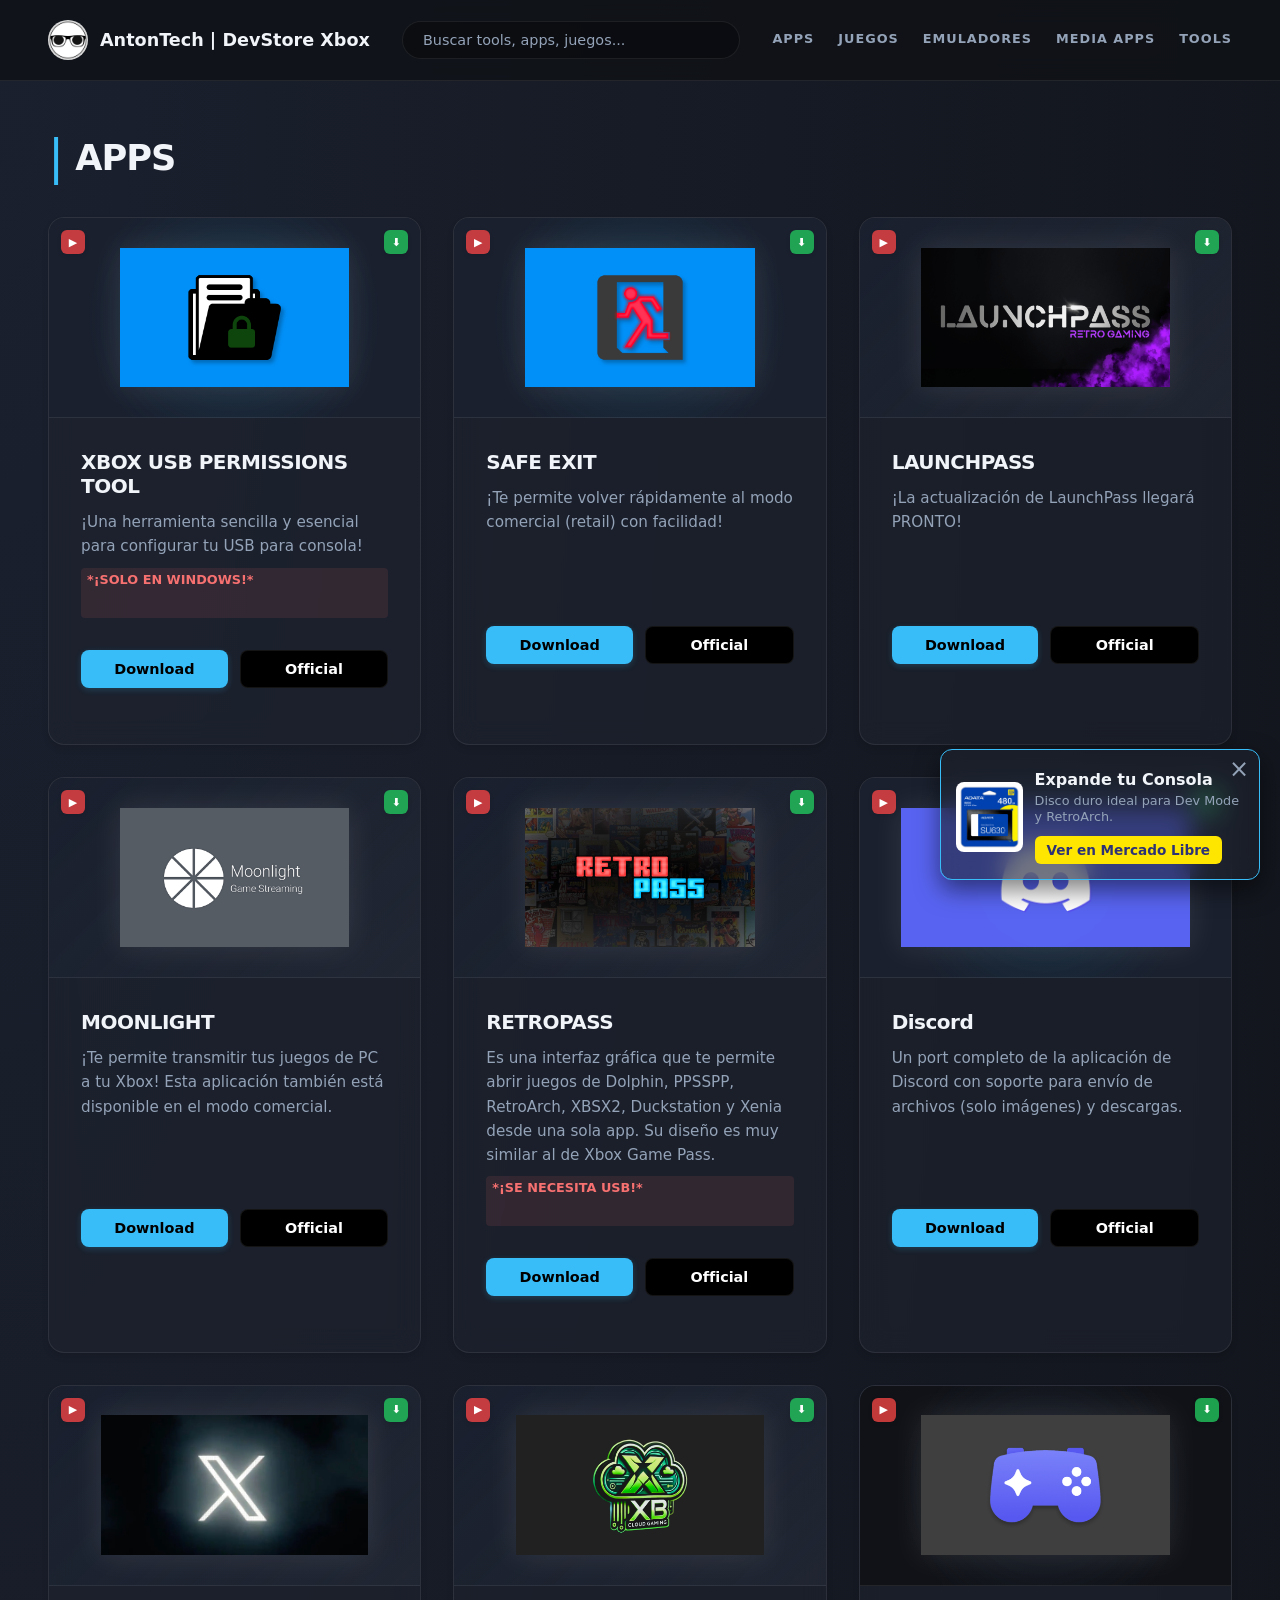
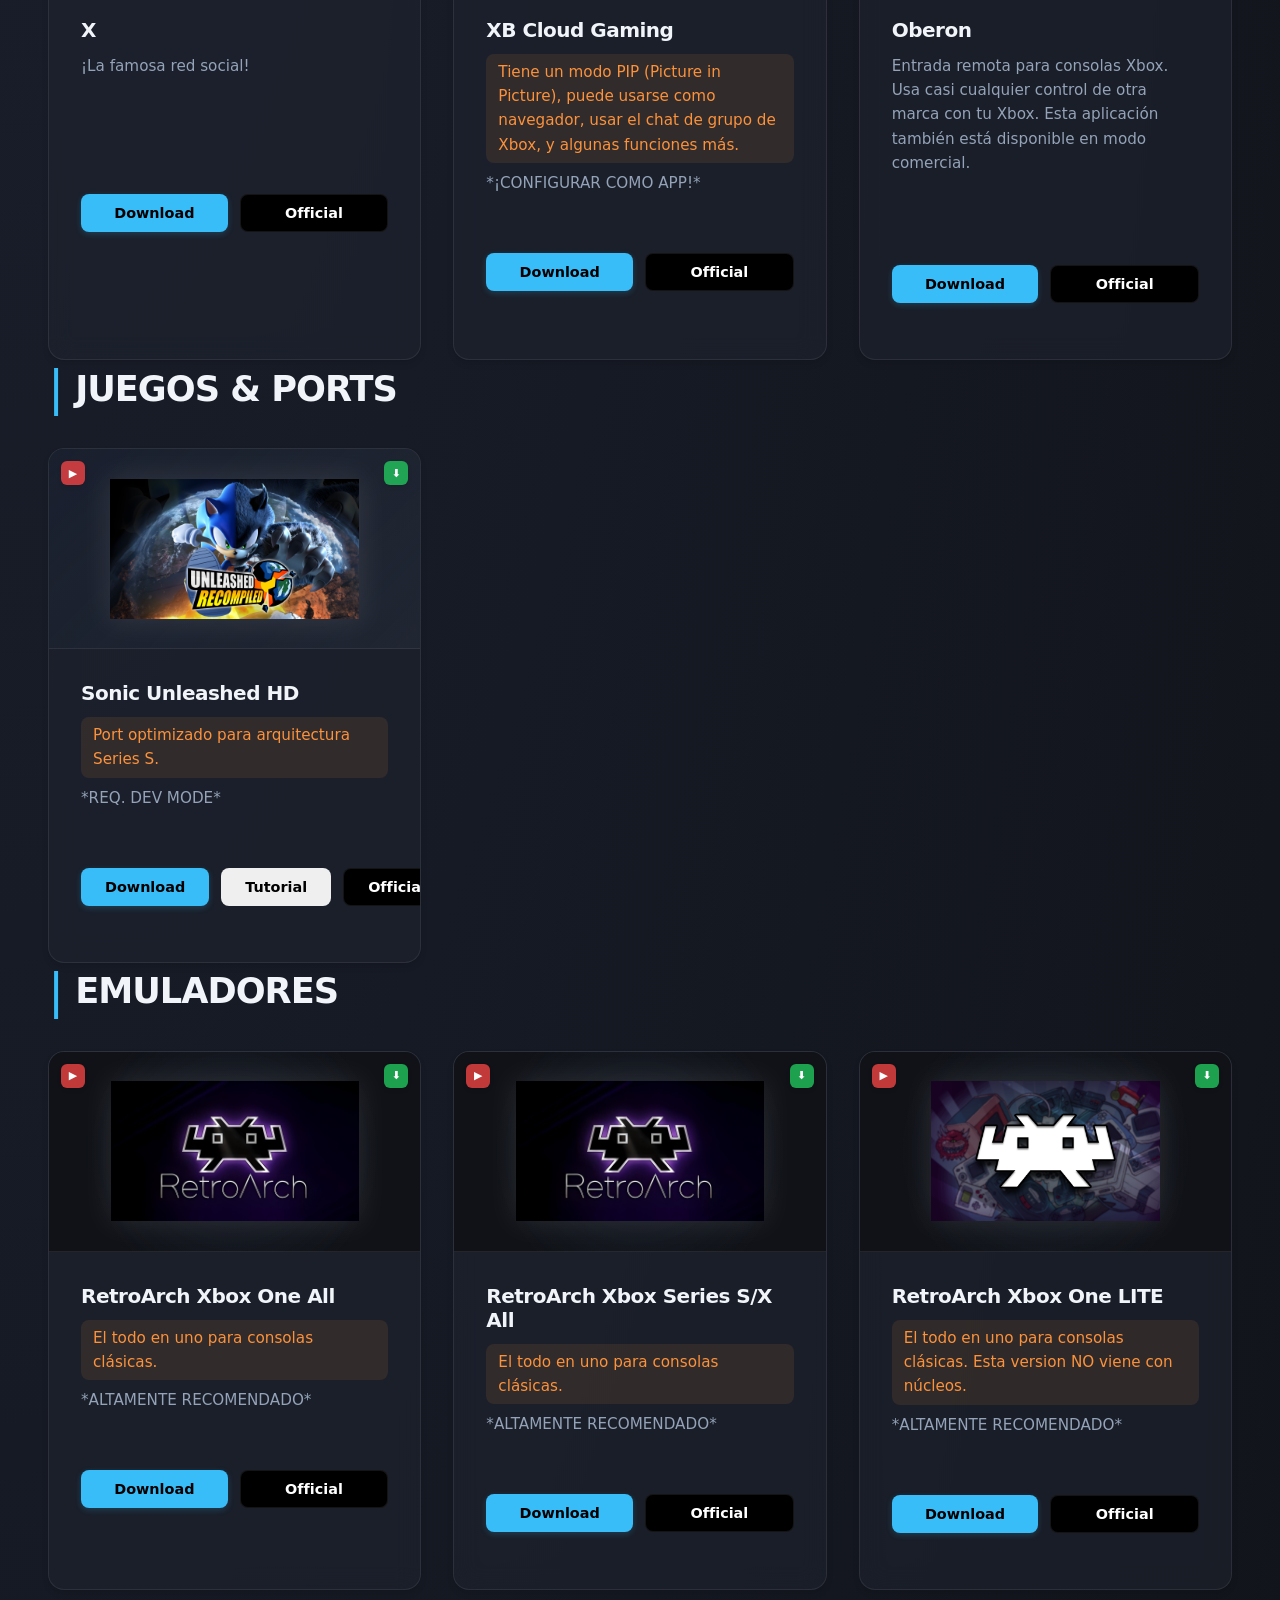
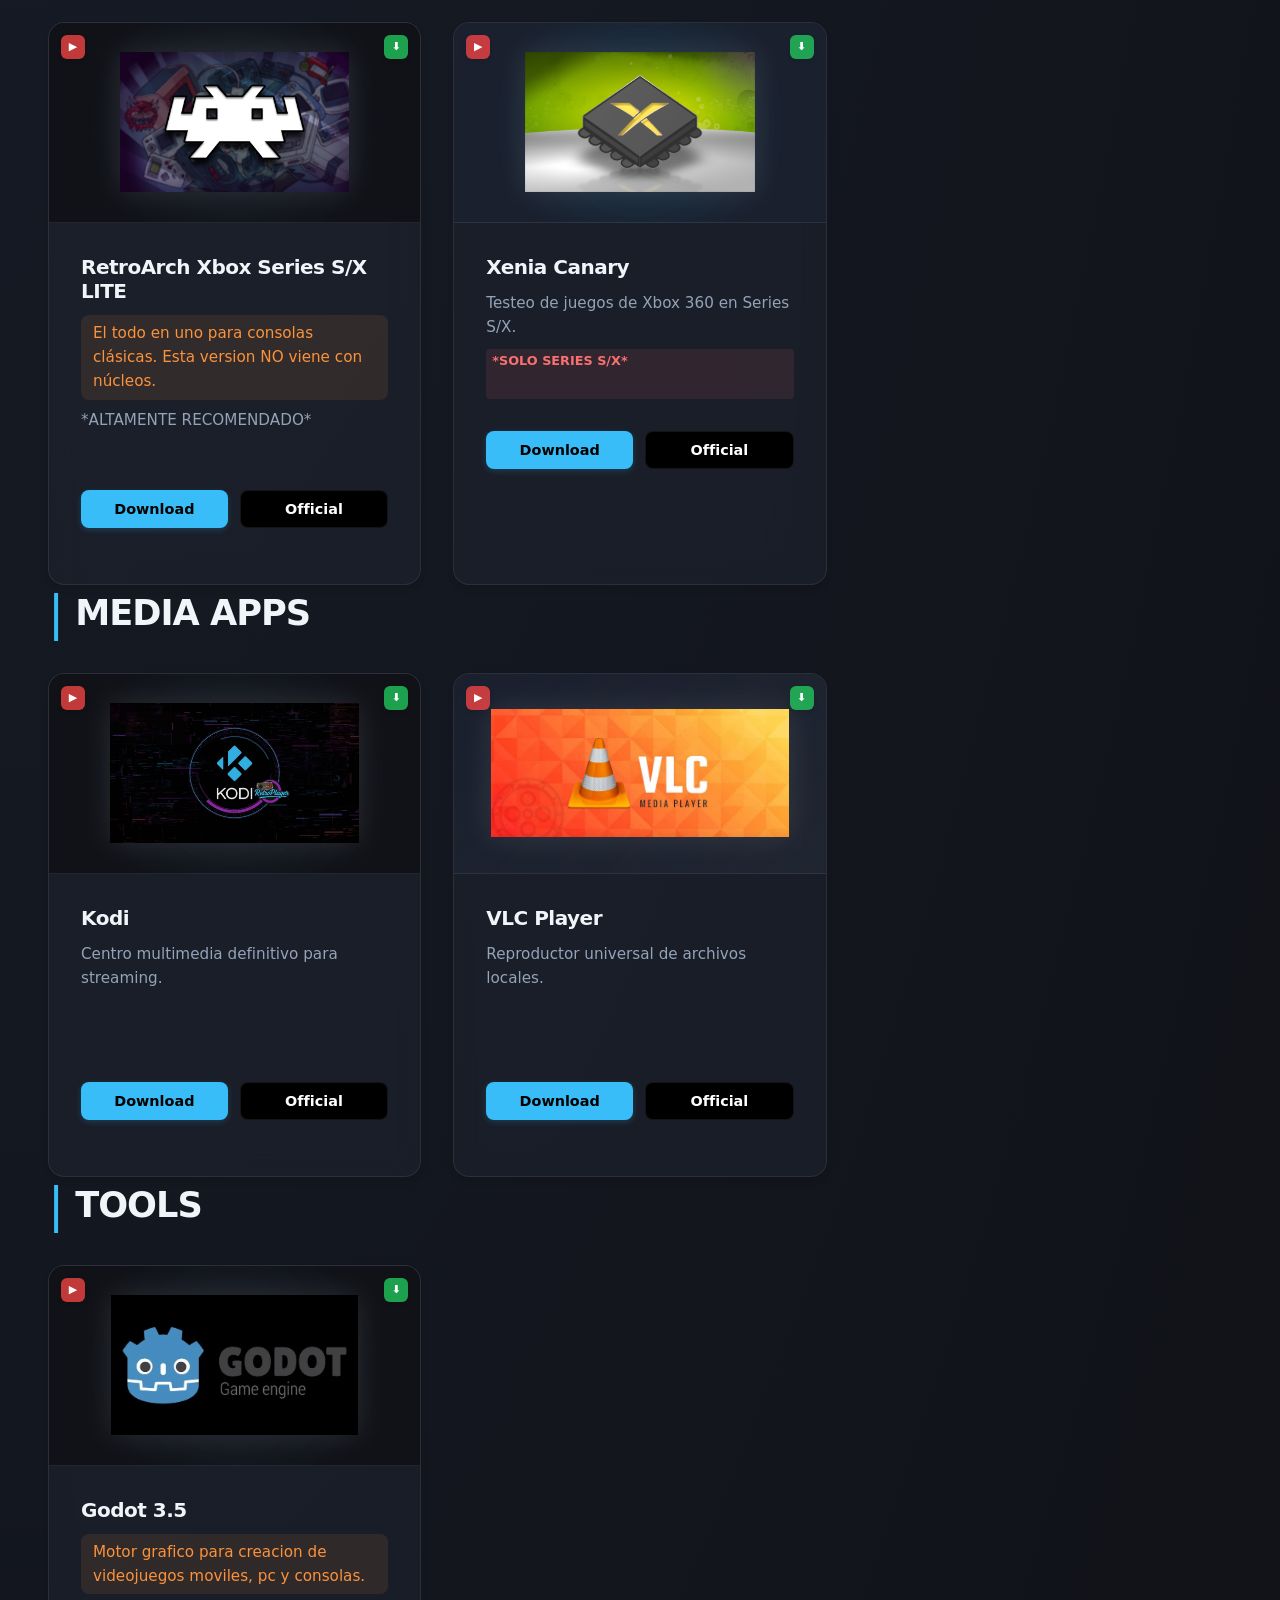
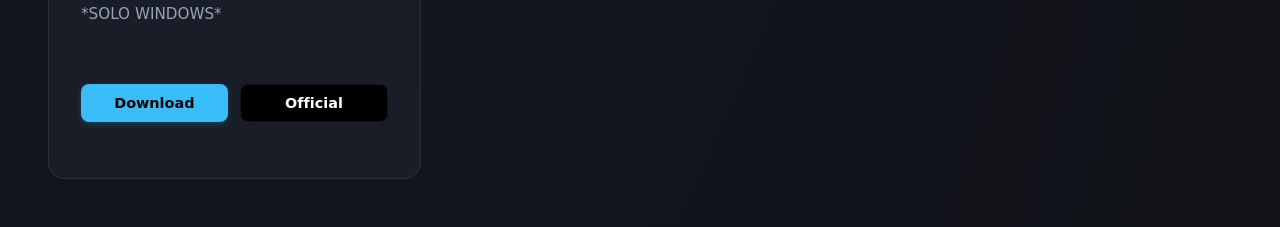
<file: index.html>
<!DOCTYPE html>
<html lang="es">
<head>
    <meta charset="UTF-8">
    <meta name="viewport" content="width=device-width, initial-scale=1.0">
    <title>AntonTech | DevStore Xbox</title>
    <link rel="preconnect" href="https://fonts.googleapis.com">
    <link rel="stylesheet" href="style.css">
</head>
<body>
    <header class="navbar">
        <div class="logo">
            <img src="img/logotipo.png" alt="Logotipo oficial de AntonTech" class="w-10 h-10 object-cover rounded-full">
            <span class="logo-text">AntonTech | DevStore Xbox</span>
        </div>
        
        <div class="search-container">
            <input type="text" id="searchInput" placeholder="Buscar tools, apps, juegos..." aria-label="Buscar en la tienda">
        </div>

        <nav class="nav-links">
            <a href="#seccion-apps">APPS</a>
            <a href="#seccion-juegos">JUEGOS</a>
            <a href="#seccion-emuladores">EMULADORES</a>
            <a href="#seccion-media">MEDIA APPS</a>
            <a href="#seccion-tools">TOOLS</a>
        </nav>
    </header>

    <main class="container">
        <section id="seccion-apps" class="section-block">
            <h2 class="section-title"><span class="highlight">|</span> APPS</h2>
            <div class="cards-grid" id="apps-container"></div>
            <div id="no-results-apps" class="no-results-msg" style="display: none;">No hay aplicaciones que coincidan.</div>
        </section>

        <section id="seccion-juegos" class="section-block">
            <h2 class="section-title"><span class="highlight">|</span> JUEGOS & PORTS</h2>
            <div class="cards-grid" id="games-container"></div>
            <div id="no-results-games" class="no-results-msg" style="display: none;">No hay juegos que coincidan.</div>
        </section>

        <section id="seccion-emuladores" class="section-block">
            <h2 class="section-title"><span class="highlight">|</span> EMULADORES</h2>
            <div class="cards-grid" id="emulators-container"></div>
            <div id="no-results-emulators" class="no-results-msg" style="display: none;">No hay emuladores que coincidan.</div>
        </section>

        <section id="seccion-media" class="section-block">
            <h2 class="section-title"><span class="highlight">|</span> MEDIA APPS</h2>
            <div class="cards-grid" id="media-container"></div>
            <div id="no-results-media" class="no-results-msg" style="display: none;">No hay apps de media que coincidan.</div>
        </section>

        <section id="seccion-tools" class="section-block">
            <h2 class="section-title"><span class="highlight">|</span> TOOLS</h2>
            <div class="cards-grid" id="tools-container"></div>
            <div id="no-results-tools" class="no-results-msg" style="display: none;">No hay herramientas que coincidan.</div>
        </section>
    </main>

    <script src="script.js"></script>

    <div id="promo-banner" class="promo-banner" style="display: none;">
        <button type="button" class="close-banner" onclick="cerrarBanner()" aria-label="Cerrar banner">×</button>
        <div class="promo-content">
            <img src="img/productos/AdataSSD.webp" alt="SSD Adata para Xbox" class="promo-img">
            <div class="promo-text">
                <h4>Expande tu Consola</h4>
                <p>Disco duro ideal para Dev Mode y RetroArch.</p>
                <a href="https://meli.la/2XUevDj" target="_blank" rel="noopener" class="btn-promo">Ver en Mercado Libre</a>
            </div>
        </div>
    </div>
</body>
</html>
</file>
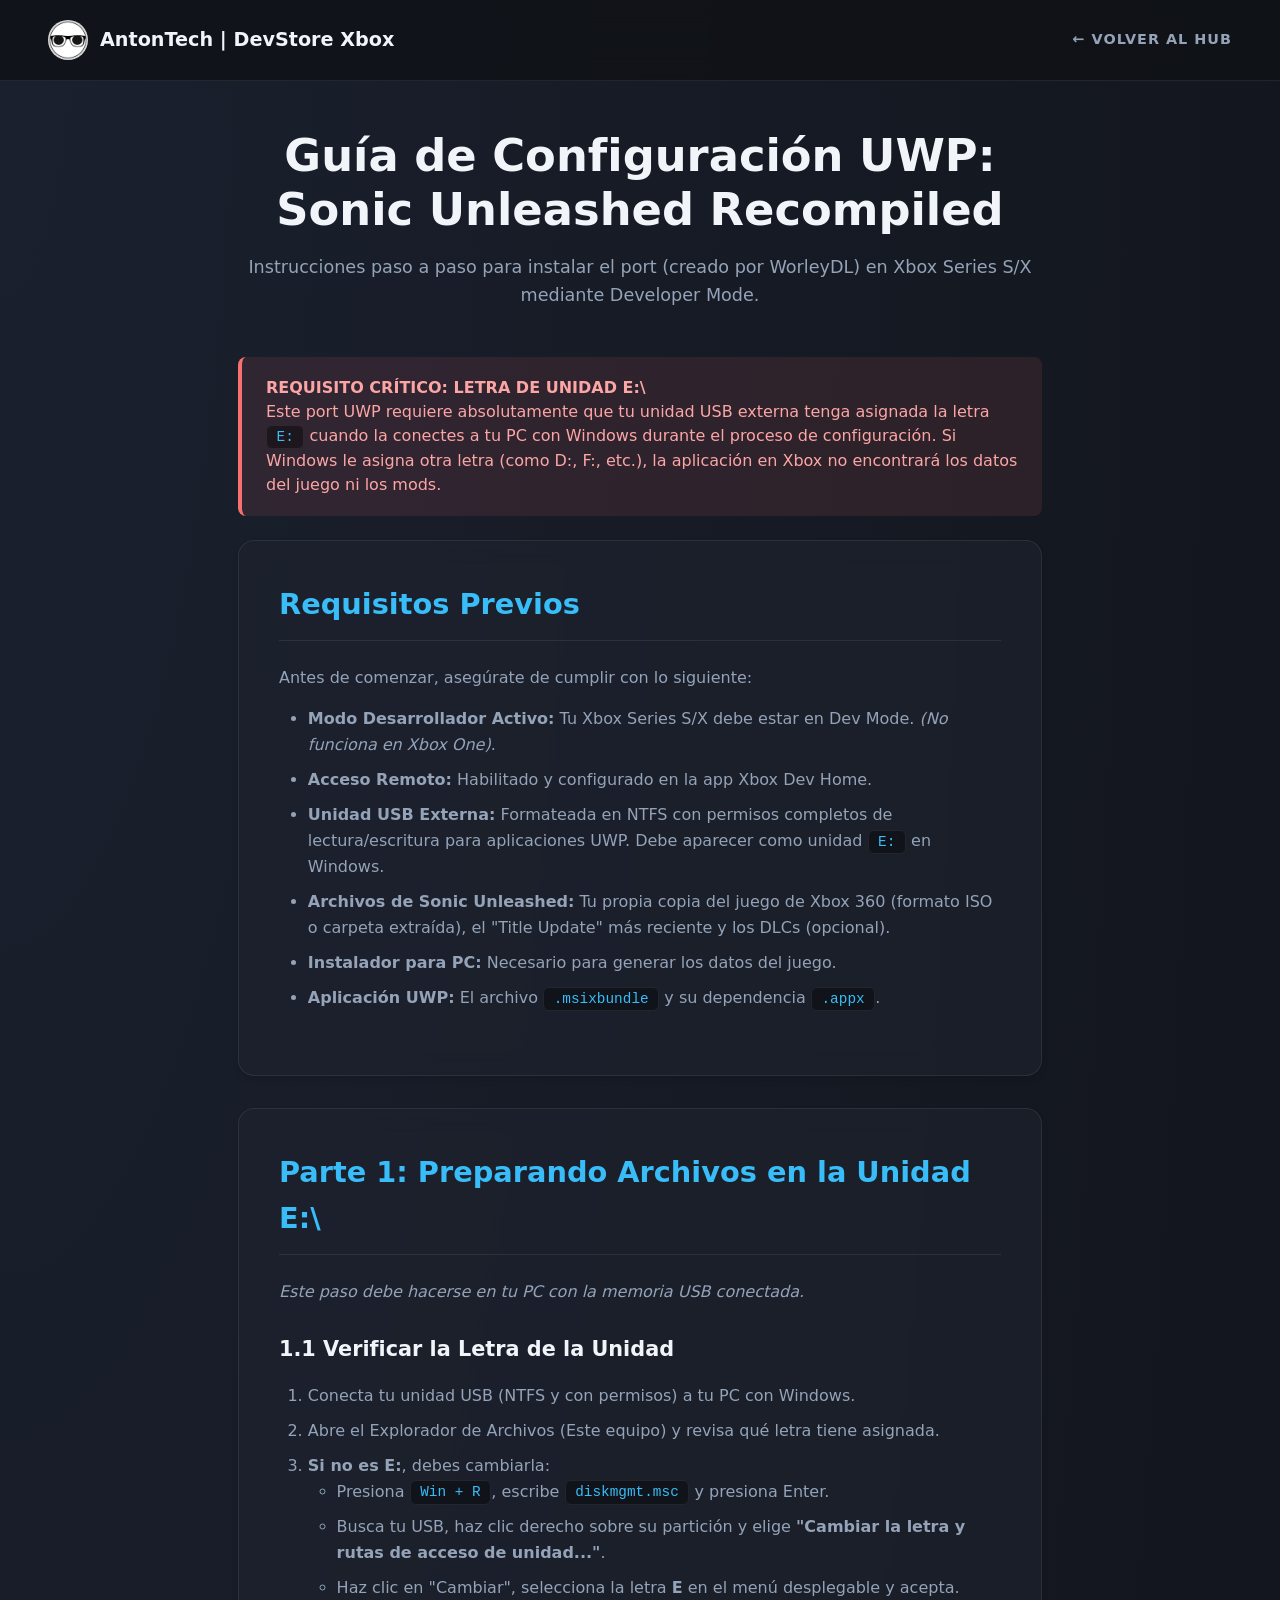
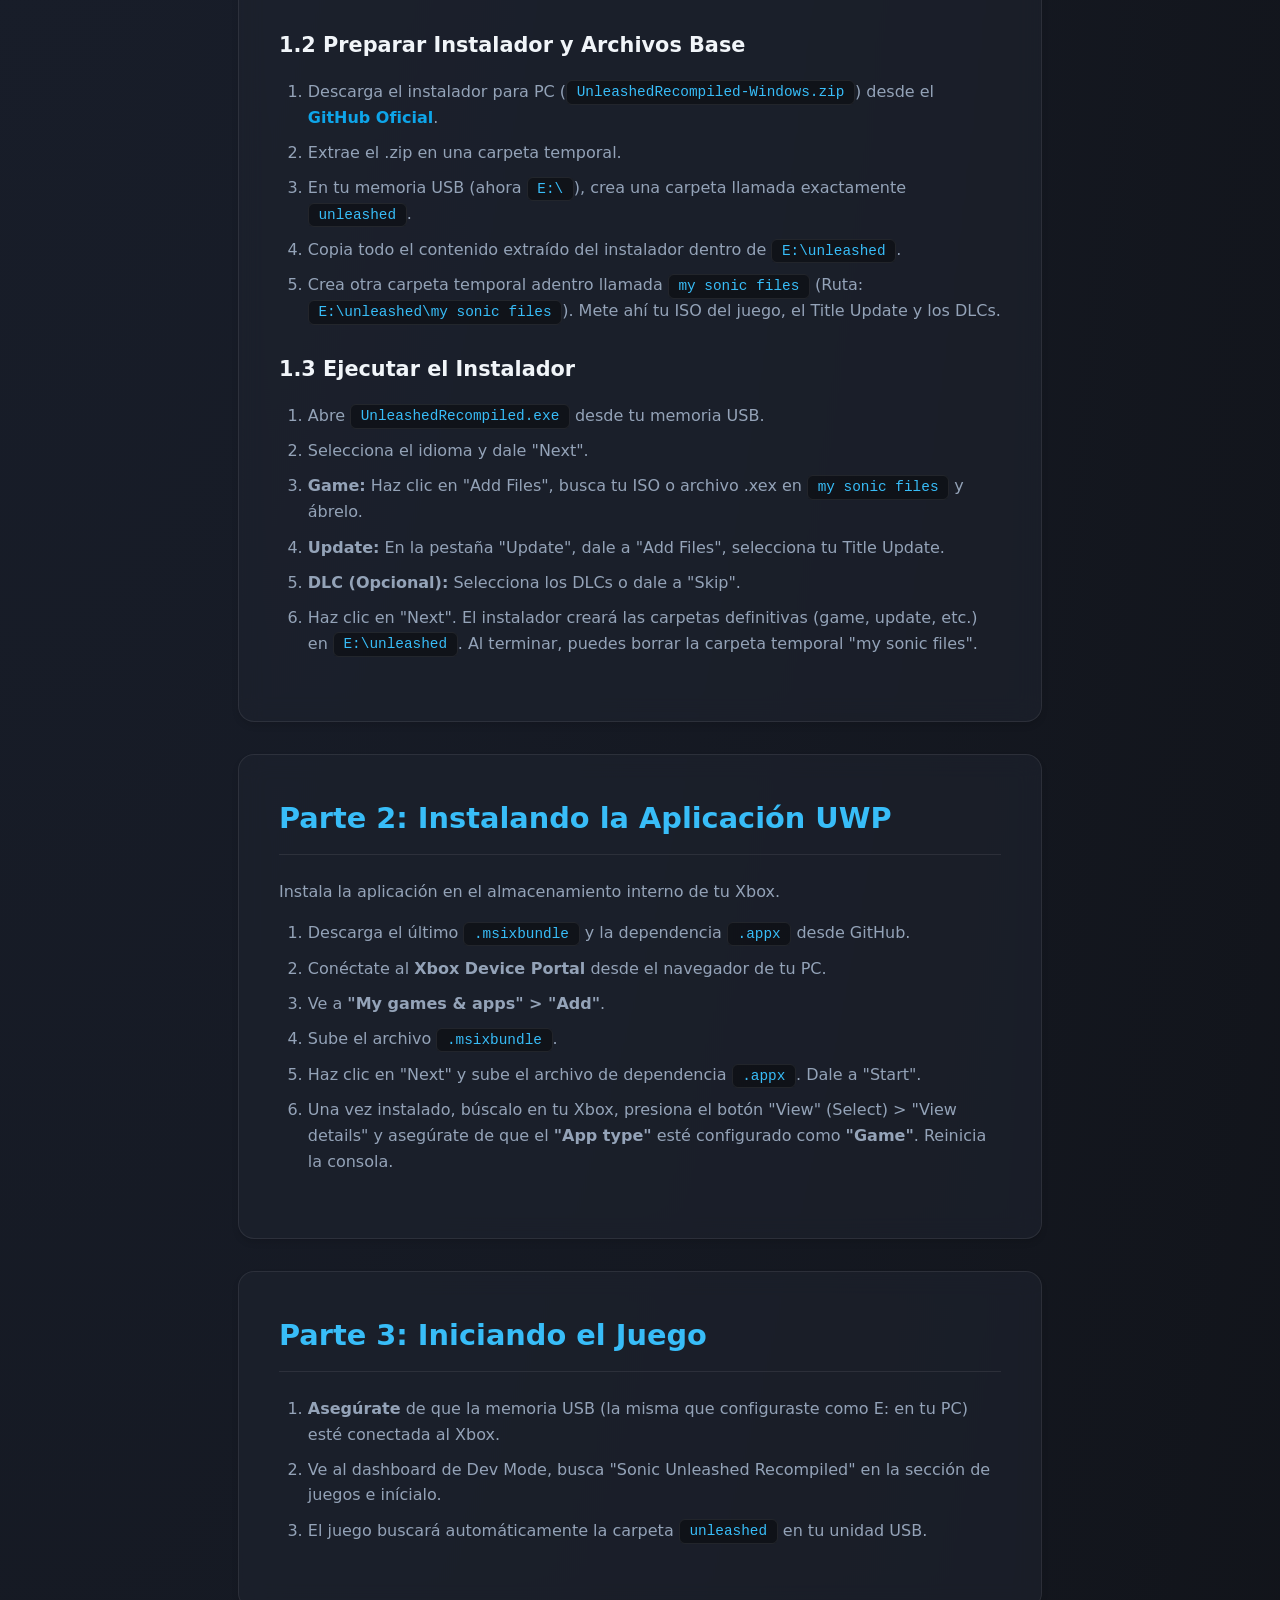
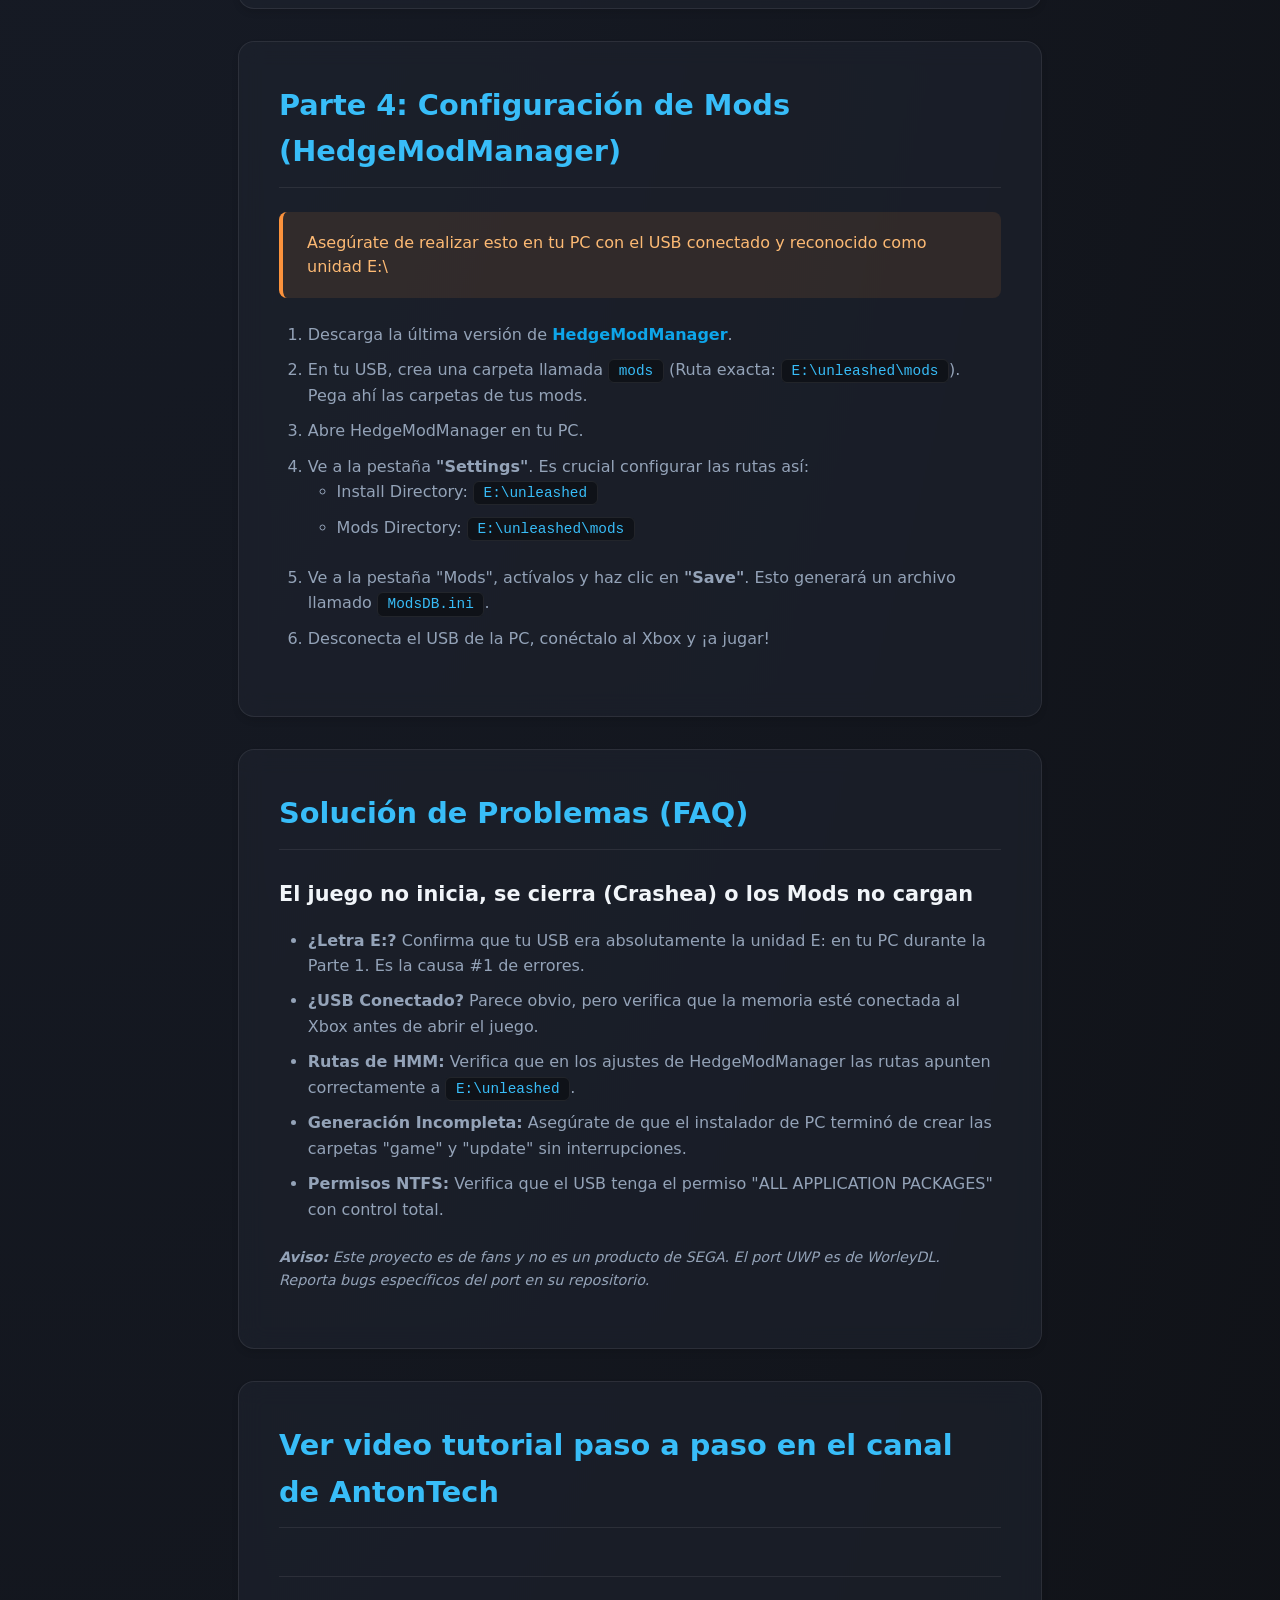
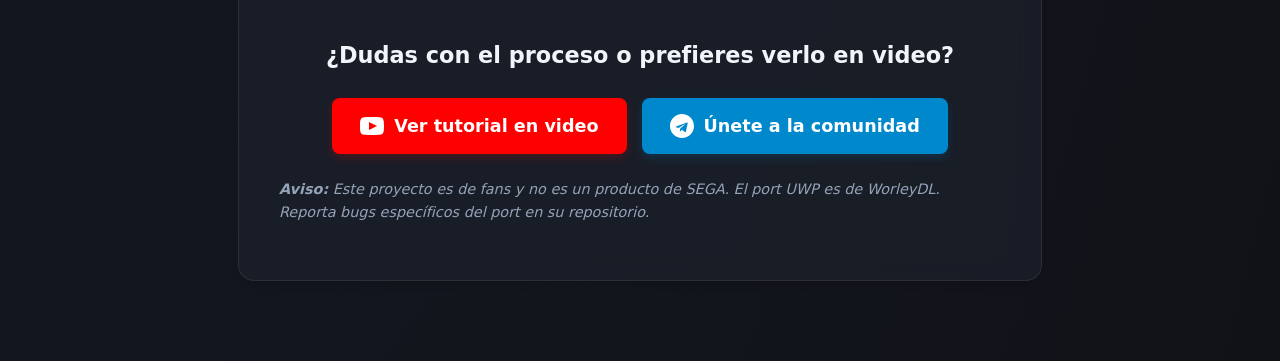
<file: guiaSonicU.html>
<!DOCTYPE html>
<html lang="es">
<head>
    <meta charset="UTF-8">
    <meta name="viewport" content="width=device-width, initial-scale=1.0">
    <title>Guía: Sonic Unleashed Recompiled | AntonTech DevStore</title>
    <style>
        /* ============================================================
           VARIABLES Y ESTILOS BASE (ESTILO ANTONTECH)
           ============================================================ */
        :root {
            --bg-page: #101217;
            --bg-card: rgba(30, 36, 48, 0.6);
            --text-primary: #f1f5f9;
            --text-secondary: #94a3b8;
            --accent-green: #38bdf8;
            --accent-blue: #0ea5e9;
            --color-warning-orange: #fb923c;
            --color-danger-red: #f87171;
            --glass-border: rgba(255, 255, 255, 0.08);
            --glass-blur: blur(12px);
            --font-main: 'Segoe UI', system-ui, -apple-system, sans-serif;
        }

        * {
            margin: 0;
            padding: 0;
            box-sizing: border-box;
            font-family: var(--font-main);
        }

        body {
            background-color: var(--bg-page);
            background-image: radial-gradient(at top left, #1a202e 0%, var(--bg-page) 100%);
            color: var(--text-primary);
            min-height: 100vh;
            line-height: 1.6;
        }

        /* ============================================================
           NAVBAR (Mismo estilo que tu hub)
           ============================================================ */
        .navbar {
            display: flex;
            justify-content: space-between;
            align-items: center;
            padding: 1.25rem 3rem;
            background-color: rgba(16, 18, 23, 0.85);
            backdrop-filter: var(--glass-blur);
            -webkit-backdrop-filter: var(--glass-blur);
            border-bottom: 1px solid var(--glass-border);
            position: sticky;
            top: 0;
            z-index: 1000;
        }

        .logo {
            display: flex;
            align-items: center;
            gap: 12px;
        }

        .logo-text {
            font-weight: bold;
            font-size: 1.2rem;
            color: var(--text-primary); 
        }

        .btn-back {
            color: var(--text-secondary);
            text-decoration: none;
            font-size: 0.9rem;
            font-weight: 600;
            text-transform: uppercase;
            letter-spacing: 1px;
            transition: all 0.3s ease;
            display: flex;
            align-items: center;
            gap: 8px;
        }

        .btn-back:hover {
            color: var(--accent-green);
        }

        /* ============================================================
           CONTENIDO DE LA GUÍA
           ============================================================ */
        .container {
            padding: 3rem;
            max-width: 900px;
            margin: 0 auto;
        }

        .guide-header {
            text-align: center;
            margin-bottom: 3rem;
        }

        .page-title {
            font-size: 2.8rem;
            font-weight: 800;
            margin-bottom: 1rem;
            color: var(--text-primary);
            line-height: 1.2;
        }

        .page-subtitle {
            color: var(--text-secondary);
            font-size: 1.1rem;
        }

        .guide-section {
            background-color: var(--bg-card);
            backdrop-filter: var(--glass-blur);
            -webkit-backdrop-filter: var(--glass-blur);
            border: 1px solid var(--glass-border);
            border-radius: 16px;
            padding: 2.5rem;
            margin-bottom: 2rem;
            box-shadow: 0 4px 6px rgba(0, 0, 0, 0.1);
        }

        .guide-section h2 {
            font-size: 1.8rem;
            color: var(--accent-green);
            margin-bottom: 1.5rem;
            border-bottom: 1px solid var(--glass-border);
            padding-bottom: 0.8rem;
        }

        .guide-section h3 {
            font-size: 1.3rem;
            color: var(--text-primary);
            margin-top: 1.8rem;
            margin-bottom: 1rem;
        }

        .guide-section p {
            margin-bottom: 1rem;
            color: var(--text-secondary);
        }

        .guide-section ul, .guide-section ol {
            margin-bottom: 1.5rem;
            padding-left: 1.8rem;
            color: var(--text-secondary);
        }

        .guide-section li {
            margin-bottom: 0.6rem;
        }

        .guide-section a {
            color: var(--accent-blue);
            text-decoration: none;
            font-weight: bold;
        }
        
        .guide-section a:hover {
            text-decoration: underline;
        }

        /* Alertas y Etiquetas */
        .alert {
            padding: 1.2rem 1.5rem;
            border-radius: 8px;
            margin-bottom: 1.5rem;
            font-weight: 500;
            line-height: 1.5;
        }

        .alert-critical {
            background-color: rgba(248, 113, 113, 0.1);
            border-left: 4px solid var(--color-danger-red);
            color: #fca5a5;
        }

        .alert-warning {
            background-color: rgba(251, 146, 60, 0.1);
            border-left: 4px solid var(--color-warning-orange);
            color: #fdba74;
        }

        code {
            background-color: rgba(0, 0, 0, 0.4);
            padding: 0.2rem 0.6rem;
            border-radius: 6px;
            font-family: 'Courier New', Courier, monospace;
            color: var(--accent-green);
            border: 1px solid var(--glass-border);
            font-size: 0.9em;
        }
        /* ============================================================
           BOTÓN DE VIDEO YOUTUBE (Llamado a la acción)
           ============================================================ */
        .video-cta {
            text-align: center;
            margin-top: 3rem;
            padding-top: 2rem;
            border-top: 1px solid var(--glass-border);
        }

        .video-cta h3 {
            color: var(--text-primary);
            font-size: 1.4rem;
            margin-bottom: 1.5rem;
        }

        .btn-red {
            display: inline-flex;
            align-items: center;
            justify-content: center;
            gap: 10px;
            background-color: #ff0000;
            color: white !important;
            padding: 14px 28px;
            border-radius: 8px;
            text-decoration: none;
            font-weight: bold;
            font-size: 1.1rem;
            transition: all 0.3s ease;
            box-shadow: 0 4px 10px rgba(255, 0, 0, 0.2);
        }

        .btn-red:hover {
            background-color: #cc0000;
            transform: translateY(-3px);
            box-shadow: 0 8px 20px rgba(255, 0, 0, 0.4);
        }
        /* Contenedor para alinear los botones lado a lado */
        .cta-buttons {
            display: flex;
            justify-content: center;
            gap: 15px;
            flex-wrap: wrap; /* Permite que se apilen en pantallas de celular */
            margin-top: 1rem;
        }

        /* ============================================================
           BOTÓN DE COMUNIDAD TELEGRAM
           ============================================================ */
        .btn-telegram {
            display: inline-flex;
            align-items: center;
            justify-content: center;
            gap: 10px;
            background-color: #0088cc; /* Azul característico de Telegram */
            color: white !important;
            padding: 14px 28px;
            border-radius: 8px;
            text-decoration: none;
            font-weight: bold;
            font-size: 1.1rem;
            transition: all 0.3s ease;
            box-shadow: 0 4px 10px rgba(0, 136, 204, 0.2);
        }

        .btn-telegram:hover {
            background-color: #0077b3;
            transform: translateY(-3px);
            box-shadow: 0 8px 20px rgba(0, 136, 204, 0.4);
        }
        /* Ajuste para los iconos SVG dentro de los botones */
        .btn-red svg, .btn-telegram svg {
            width: 24px;
            height: 24px;
            fill: currentColor; /* Esto hace que el icono tome el color blanco del texto */
            transition: transform 0.3s ease;
        }

        /* Pequeño efecto: el icono salta un poco al pasar el mouse */
        .btn-red:hover svg, .btn-telegram:hover svg {
            transform: scale(1.1) rotate(-5deg);
        }
        /* ============================================================
           DISEÑO RESPONSIVO (MÓVILES Y TABLETS) - GUÍA
           ============================================================ */
        @media (max-width: 768px) {
            /* 1. Ajuste del Navbar (Menú superior) */
            .navbar {
                flex-direction: column;
                padding: 1rem;
                gap: 12px;
                text-align: center;
            }

            /* 2. Reducir los márgenes laterales para ganar espacio de lectura */
            .container {
                padding: 1.5rem 1rem;
            }

            /* 3. Escalar los títulos para que no ocupen media pantalla */
            .page-title {
                font-size: 2rem;
                margin-bottom: 0.5rem;
            }

            .page-subtitle {
                font-size: 1rem;
            }

            /* 4. Ajustar el padding interno de cada sección de la guía */
            .guide-section {
                padding: 1.5rem;
                border-radius: 12px;
            }

            .guide-section h2 {
                font-size: 1.5rem;
            }

            .guide-section h3 {
                font-size: 1.2rem;
            }

            /* 5. Pegar un poco más las viñetas a la izquierda */
            .guide-section ul, .guide-section ol {
                padding-left: 1.2rem;
            }

            /* 6. Ajustar las cajas de alerta (rojas y naranjas) */
            .alert {
                padding: 1rem;
                font-size: 0.95rem;
            }

            /* 7. Apilar los botones de YouTube y Telegram al 100% de ancho */
            .cta-buttons {
                flex-direction: column;
                width: 100%;
            }

            .btn-red, .btn-telegram {
                width: 100%;
                justify-content: center;
                font-size: 1rem;
                padding: 12px;
            }
        }
    </style>
</head>
<body>

    <header class="navbar">
        <div class="logo">
            <img src="img/logotipo.png" alt="Logo AntonTech" style="width: 40px; height: 40px; object-fit: cover; border-radius: 50%;" onerror="this.style.display='none'">
            <span class="logo-text">AntonTech | DevStore Xbox</span>
        </div>
        <a href="index.html" class="btn-back">← Volver al Hub</a>
    </header>

    <main class="container">
        <div class="guide-header">
            <h1 class="page-title">Guía de Configuración UWP:<br>Sonic Unleashed Recompiled</h1>
            <p class="page-subtitle">Instrucciones paso a paso para instalar el port (creado por WorleyDL) en Xbox Series S/X mediante Developer Mode.</p>
        </div>

        <div class="alert alert-critical">
            <strong>REQUISITO CRÍTICO: LETRA DE UNIDAD E:\</strong><br>
            Este port UWP requiere absolutamente que tu unidad USB externa tenga asignada la letra <code>E:</code> cuando la conectes a tu PC con Windows durante el proceso de configuración. Si Windows le asigna otra letra (como D:, F:, etc.), la aplicación en Xbox no encontrará los datos del juego ni los mods.
        </div>

        <section class="guide-section">
            <h2>Requisitos Previos</h2>
            <p>Antes de comenzar, asegúrate de cumplir con lo siguiente:</p>
            <ul>
                <li><strong>Modo Desarrollador Activo:</strong> Tu Xbox Series S/X debe estar en Dev Mode. <em>(No funciona en Xbox One)</em>.</li>
                <li><strong>Acceso Remoto:</strong> Habilitado y configurado en la app Xbox Dev Home.</li>
                <li><strong>Unidad USB Externa:</strong> Formateada en NTFS con permisos completos de lectura/escritura para aplicaciones UWP. Debe aparecer como unidad <code>E:</code> en Windows.</li>
                <li><strong>Archivos de Sonic Unleashed:</strong> Tu propia copia del juego de Xbox 360 (formato ISO o carpeta extraída), el "Title Update" más reciente y los DLCs (opcional).</li>
                <li><strong>Instalador para PC:</strong> Necesario para generar los datos del juego.</li>
                <li><strong>Aplicación UWP:</strong> El archivo <code>.msixbundle</code> y su dependencia <code>.appx</code>.</li>
            </ul>
        </section>

        <section class="guide-section">
            <h2>Parte 1: Preparando Archivos en la Unidad E:\</h2>
            <p><em>Este paso debe hacerse en tu PC con la memoria USB conectada.</em></p>

            <h3>1.1 Verificar la Letra de la Unidad</h3>
            <ol>
                <li>Conecta tu unidad USB (NTFS y con permisos) a tu PC con Windows.</li>
                <li>Abre el Explorador de Archivos (Este equipo) y revisa qué letra tiene asignada.</li>
                <li><strong>Si no es E:</strong>, debes cambiarla:
                    <ul>
                        <li>Presiona <code>Win + R</code>, escribe <code>diskmgmt.msc</code> y presiona Enter.</li>
                        <li>Busca tu USB, haz clic derecho sobre su partición y elige <strong>"Cambiar la letra y rutas de acceso de unidad..."</strong>.</li>
                        <li>Haz clic en "Cambiar", selecciona la letra <strong>E</strong> en el menú desplegable y acepta.</li>
                    </ul>
                </li>
            </ol>

            <h3>1.2 Preparar Instalador y Archivos Base</h3>
            <ol>
                <li>Descarga el instalador para PC (<code>UnleashedRecompiled-Windows.zip</code>) desde el <a href="https://github.com/hedge-dev/UnleashedRecompiled/releases" target="_blank">GitHub Oficial</a>.</li>
                <li>Extrae el .zip en una carpeta temporal.</li>
                <li>En tu memoria USB (ahora <code>E:\</code>), crea una carpeta llamada exactamente <code>unleashed</code>.</li>
                <li>Copia todo el contenido extraído del instalador dentro de <code>E:\unleashed</code>.</li>
                <li>Crea otra carpeta temporal adentro llamada <code>my sonic files</code> (Ruta: <code>E:\unleashed\my sonic files</code>). Mete ahí tu ISO del juego, el Title Update y los DLCs.</li>
            </ol>

            <h3>1.3 Ejecutar el Instalador</h3>
            <ol>
                <li>Abre <code>UnleashedRecompiled.exe</code> desde tu memoria USB.</li>
                <li>Selecciona el idioma y dale "Next".</li>
                <li><strong>Game:</strong> Haz clic en "Add Files", busca tu ISO o archivo .xex en <code>my sonic files</code> y ábrelo.</li>
                <li><strong>Update:</strong> En la pestaña "Update", dale a "Add Files", selecciona tu Title Update.</li>
                <li><strong>DLC (Opcional):</strong> Selecciona los DLCs o dale a "Skip".</li>
                <li>Haz clic en "Next". El instalador creará las carpetas definitivas (game, update, etc.) en <code>E:\unleashed</code>. Al terminar, puedes borrar la carpeta temporal "my sonic files".</li>
            </ol>
        </section>

        <section class="guide-section">
            <h2>Parte 2: Instalando la Aplicación UWP</h2>
            <p>Instala la aplicación en el almacenamiento interno de tu Xbox.</p>
            <ol>
                <li>Descarga el último <code>.msixbundle</code> y la dependencia <code>.appx</code> desde GitHub.</li>
                <li>Conéctate al <strong>Xbox Device Portal</strong> desde el navegador de tu PC.</li>
                <li>Ve a <strong>"My games & apps" > "Add"</strong>.</li>
                <li>Sube el archivo <code>.msixbundle</code>.</li>
                <li>Haz clic en "Next" y sube el archivo de dependencia <code>.appx</code>. Dale a "Start".</li>
                <li>Una vez instalado, búscalo en tu Xbox, presiona el botón "View" (Select) > "View details" y asegúrate de que el <strong>"App type"</strong> esté configurado como <strong>"Game"</strong>. Reinicia la consola.</li>
            </ol>
        </section>

        <section class="guide-section">
            <h2>Parte 3: Iniciando el Juego</h2>
            <ol>
                <li><strong>Asegúrate</strong> de que la memoria USB (la misma que configuraste como E: en tu PC) esté conectada al Xbox.</li>
                <li>Ve al dashboard de Dev Mode, busca "Sonic Unleashed Recompiled" en la sección de juegos e inícialo.</li>
                <li>El juego buscará automáticamente la carpeta <code>unleashed</code> en tu unidad USB.</li>
            </ol>
        </section>

        <section class="guide-section">
            <h2>Parte 4: Configuración de Mods (HedgeModManager)</h2>
            <div class="alert alert-warning">
                Asegúrate de realizar esto en tu PC con el USB conectado y reconocido como unidad E:\
            </div>
            <ol>
                <li>Descarga la última versión de <a href="#" target="_blank">HedgeModManager</a>.</li>
                <li>En tu USB, crea una carpeta llamada <code>mods</code> (Ruta exacta: <code>E:\unleashed\mods</code>). Pega ahí las carpetas de tus mods.</li>
                <li>Abre HedgeModManager en tu PC.</li>
                <li>Ve a la pestaña <strong>"Settings"</strong>. Es crucial configurar las rutas así:
                    <ul>
                        <li>Install Directory: <code>E:\unleashed</code></li>
                        <li>Mods Directory: <code>E:\unleashed\mods</code></li>
                    </ul>
                </li>
                <li>Ve a la pestaña "Mods", actívalos y haz clic en <strong>"Save"</strong>. Esto generará un archivo llamado <code>ModsDB.ini</code>.</li>
                <li>Desconecta el USB de la PC, conéctalo al Xbox y ¡a jugar!</li>
            </ol>
        </section>

        <section class="guide-section">
            <h2>Solución de Problemas (FAQ)</h2>
            <h3>El juego no inicia, se cierra (Crashea) o los Mods no cargan</h3>
            <ul>
                <li><strong>¿Letra E:?</strong> Confirma que tu USB era absolutamente la unidad E: en tu PC durante la Parte 1. Es la causa #1 de errores.</li>
                <li><strong>¿USB Conectado?</strong> Parece obvio, pero verifica que la memoria esté conectada al Xbox antes de abrir el juego.</li>
                <li><strong>Rutas de HMM:</strong> Verifica que en los ajustes de HedgeModManager las rutas apunten correctamente a <code>E:\unleashed</code>.</li>
                <li><strong>Generación Incompleta:</strong> Asegúrate de que el instalador de PC terminó de crear las carpetas "game" y "update" sin interrupciones.</li>
                <li><strong>Permisos NTFS:</strong> Verifica que el USB tenga el permiso "ALL APPLICATION PACKAGES" con control total.</li>
            </ul>
            <p style="margin-top: 1.5rem; font-size: 0.9rem;"><em><strong>Aviso:</strong> Este proyecto es de fans y no es un producto de SEGA. El port UWP es de WorleyDL. Reporta bugs específicos del port en su repositorio.</em></p>
        </section>

        <section class="guide-section">
            <h2>Ver video tutorial paso a paso en el canal de AntonTech</h2>
            <div class="video-cta">
            <h3>¿Dudas con el proceso o prefieres verlo en video?</h3>
            <div class="cta-buttons">
                
                <a href="https://www.youtube.com/@AntonTech1906" target="_blank" class="btn-red">
                    <svg xmlns="http://www.w3.org/2000/svg" viewBox="0 0 24 24">
                        <path d="M19.615 3.184c-3.604-.246-11.631-.245-15.23 0-3.897.266-4.356 2.62-4.385 8.816.029 6.185.484 8.549 4.385 8.816 3.6.245 11.626.246 15.23 0 3.897-.266 4.356-2.62 4.385-8.816-.029-6.185-.484-8.549-4.385-8.816zm-10.615 12.816v-8l8 3.993-8 4.007z"/>
                    </svg>
                    Ver tutorial en video
                </a>
                
                <a href="https://t.me/antonTech19061" target="_blank" class="btn-telegram">
                    <svg xmlns="http://www.w3.org/2000/svg" viewBox="0 0 24 24">
                        <path d="M12 0c-6.627 0-12 5.373-12 12s5.373 12 12 12 12-5.373 12-12-5.373-12-12-12zm5.894 8.221l-1.97 9.28c-.145.658-.537.818-1.084.508l-3-2.21-1.446 1.394c-.14.18-.357.223-.548.223l.188-2.623 4.823-4.35c.212-.19-.048-.296-.33-.11l-5.97 3.76-2.553-.8c-.554-.173-.564-.553.116-.82l9.957-3.83c.46-.174.865.105.817.58z"/>
                    </svg>
                    Únete a la comunidad
                </a>
                
            </div>
        </div>

        
            <p style="margin-top: 1.5rem; font-size: 0.9rem;"><em><strong>Aviso:</strong> Este proyecto es de fans y no es un producto de SEGA. El port UWP es de WorleyDL. Reporta bugs específicos del port en su repositorio.</em></p>
        </section>
    </main>

</body>
</html>
</file>
<file: style.css>
/* ============================================================
   ESTILOS GENERALES Y MODERNOS
   ============================================================ */

:root {
    --bg-page: #101217;
    --bg-card: rgba(30, 36, 48, 0.6);
    --text-primary: #f1f5f9;
    --text-secondary: #94a3b8;
    
    --accent-green: #38bdf8;
    --accent-blue: #0ea5e9;
    --color-warning-orange: #fb923c;
    --color-danger-red: #f87171;

    --glass-border: rgba(255, 255, 255, 0.08);
    --glass-blur: blur(12px);

    --font-main: 'Segoe UI', system-ui, -apple-system, sans-serif;
}

* {
    margin: 0;
    padding: 0;
    box-sizing: border-box;
    font-family: var(--font-main);
}

body {
    background-color: var(--bg-page);
    background-image: radial-gradient(at top left, #1a202e 0%, var(--bg-page) 100%);
    color: var(--text-primary);
    min-height: 100vh;
}

/* ============================================================
   BARRA DE NAVEGACIÓN Y LOGOTIPO
   ============================================================ */

.navbar {
    display: flex;
    justify-content: space-between;
    align-items: center;
    padding: 1.25rem 3rem;
    background-color: rgba(16, 18, 23, 0.85);
    backdrop-filter: var(--glass-blur);
    -webkit-backdrop-filter: var(--glass-blur);
    border-bottom: 1px solid var(--glass-border);
    position: sticky;
    top: 0;
    z-index: 1000;
}

/* Estilos del logotipo */
.logo {
    display: flex;
    align-items: center;
    gap: 12px;
}

.logo img {
    width: 40px;           
    height: 40px;          
    object-fit: cover;     
    border-radius: 50%;    
}

.logo-text {
    font-weight: bold;
    font-size: 1.1rem;
    color: var(--text-primary); 
}

.nav-links {
    display: flex;
    gap: 1.5rem;
}

.nav-links a {
    color: var(--text-secondary);
    text-decoration: none;
    font-size: 0.8rem;
    font-weight: 600;
    text-transform: uppercase;
    letter-spacing: 1px;
    transition: all 0.3s ease;
    position: relative;
    padding-bottom: 4px;
}

.nav-links a:hover {
    color: var(--text-primary);
}

.nav-links a::after {
    content: '';
    position: absolute;
    width: 0%;
    height: 2px;
    bottom: 0;
    left: 0;
    background-color: var(--accent-green);
    transition: width 0.3s ease;
}

.nav-links a:hover::after {
    width: 100%;
}

/* ============================================================
   ESTILOS DEL BUSCADOR
   ============================================================ */

.search-container {
    flex: 1;
    max-width: 400px;
    margin: 0 2rem;
}

#searchInput {
    width: 100%;
    padding: 10px 20px;
    border-radius: 20px;
    border: 1px solid var(--glass-border);
    background-color: rgba(0, 0, 0, 0.3);
    color: var(--text-primary);
    font-size: 0.9rem;
    outline: none;
    transition: all 0.3s ease;
}

#searchInput::placeholder {
    color: var(--text-secondary);
}

#searchInput:focus {
    border-color: var(--accent-green);
    background-color: rgba(0, 0, 0, 0.5);
    box-shadow: 0 0 15px rgba(56, 189, 248, 0.15);
}

/* ============================================================
   CONTENIDO PRINCIPAL Y CUADRÍCULA
   ============================================================ */

.container {
    padding: 3rem;
    max-width: 1400px;
    margin: 0 auto;
}

.section-title {
    font-size: 2.2rem;
    margin-bottom: 2rem;
    font-weight: 800;
    letter-spacing: -1px;
    color: var(--text-primary);
    display: flex;
    align-items: center;
}

.highlight {
    color: var(--accent-green);
    font-weight: 200;
    font-size: 3rem;
    margin-right: 12px;
}

.cards-grid {
    display: grid;
    grid-template-columns: repeat(auto-fill, minmax(360px, 1fr));
    gap: 2rem;
}

.no-results-msg {
    text-align: center;
    color: var(--text-secondary);
    font-size: 1.2rem;
    margin-top: 3rem;
    width: 100%;
    grid-column: 1 / -1; 
}

/* ============================================================
   DISEÑO DE TARJETAS
   ============================================================ */

.card {
    background-color: var(--bg-card);
    backdrop-filter: var(--glass-blur);
    -webkit-backdrop-filter: var(--glass-blur);
    border: 1px solid var(--glass-border);
    border-radius: 16px;
    overflow: hidden;
    transition: all 0.4s cubic-bezier(0.175, 0.885, 0.32, 1.275);
    box-shadow: 0 4px 6px rgba(0, 0, 0, 0.1);
    opacity: 0;
    transform: translateY(40px);
}

.card.visible {
    opacity: 1;
    transform: translateY(0);
}

.card:hover {
    transform: translateY(-8px) scale(1.01);
    border-color: rgba(255, 255, 255, 0.15);
    box-shadow: 0 20px 25px -5px rgba(0, 0, 0, 0.2), 0 10px 10px -5px rgba(0, 0, 0, 0.04);
}

.card-header {
    height: 200px;
    position: relative;
    display: flex;
    justify-content: center;
    align-items: center;
    border-bottom: 1px solid var(--glass-border);
    overflow: hidden;
    background: linear-gradient(135deg, rgba(26,32,46,1) 0%, rgba(38,45,58,0.5) 100%);
}

.bg-blue { background: radial-gradient(circle at center, rgba(14,165,233,0.15) 0%, rgba(26,32,46,1) 70%); }
.bg-dark-blue { background: radial-gradient(circle at center, rgba(30,41,59,0.2) 0%, rgba(16,18,23,1) 70%); }

.center-img {
    max-height: 140px;
    max-width: 80%;
    object-fit: contain;
    filter: drop-shadow(0 0 15px rgba(255, 255, 255, 0.1));
    transition: transform 0.3s ease;
}

.card:hover .center-img {
    transform: scale(1.05);
}

.badge {
    position: absolute;
    top: 12px;
    width: 24px;
    height: 24px;
    border-radius: 6px;
    display: flex;
    justify-content: center;
    align-items: center;
    font-size: 11px;
    color: white;
    font-weight: bold;
    backdrop-filter: blur(4px);
    box-shadow: 0 2px 4px rgba(0,0,0,0.1);
}

.badge-yt { background-color: rgba(239, 68, 68, 0.8); left: 12px; }
.badge-dl { background-color: rgba(34, 197, 94, 0.8); right: 12px; }

.card-body {
    padding: 2rem;
    text-align: left;
    display: flex;
    flex-direction: column;
}

.card-title {
    font-size: 1.25rem;
    margin-bottom: 0.75rem;
    font-weight: 700;
    letter-spacing: -0.5px;
    color: var(--text-primary);
    line-height: 1.2;
}

.card-desc {
    font-size: 0.95rem;
    color: var(--text-secondary);
    line-height: 1.6;
    margin-bottom: 0.5rem;
    min-height: 50px; 
}

.text-red {
    color: var(--color-danger-red);
    font-weight: 600;
    display: inline-block;
    background-color: rgba(248, 113, 113, 0.1);
    padding: 2px 6px;
    border-radius: 4px;
    font-size: 0.8rem;
}

.text-orange {
    color: var(--color-warning-orange);
    background-color: rgba(251, 146, 60, 0.1);
    padding: 6px 12px;
    border-radius: 8px;
    font-weight: 500;
}

.card-buttons {
    display: flex;
    justify-content: flex-start;
    gap: 12px;
    margin-top: 1.5rem;
    margin-bottom: 1.5rem;
}

.btn {
    padding: 10px 24px;
    border: none;
    border-radius: 8px;
    cursor: pointer;
    font-weight: 600;
    font-size: 0.9rem;
    transition: all 0.3s ease;
    flex: 1;
}

.btn-green {
    background-color: var(--accent-green);
    color: #000;
    box-shadow: 0 2px 6px rgba(56, 189, 248, 0.2);
}

.btn-green:hover {
    background-color: white;
    transform: translateY(-2px);
    box-shadow: 0 8px 15px rgba(255, 255, 255, 0.1);
}

.btn-black {
    background-color: #000;
    color: white;
    border: 1px solid var(--glass-border);
}

.btn-black:hover {
    background-color: #1a1e27;
    border-color: rgba(255,255,255,0.2);
    transform: translateY(-2px);
}

.card-actions {
    display: flex;
    justify-content: flex-start;
    gap: 10px;
    padding-top: 1rem;
    border-top: 1px solid var(--glass-border);
}

.icon-btn {
    width: 32px;
    height: 32px;
    border-radius: 8px;
    border: 1px solid var(--glass-border);
    cursor: pointer;
    font-weight: bold;
    font-size: 0.9rem;
    display: flex;
    justify-content: center;
    align-items: center;
    transition: all 0.2s ease;
    background-color: transparent;
    color: var(--text-secondary);
}

.btn-action-green:hover { background-color: rgba(34, 197, 94, 0.1); color: rgb(34, 197, 94); border-color: rgb(34, 197, 94); }
.btn-action-blue:hover { background-color: rgba(14, 165, 233, 0.1); color: rgb(14, 165, 233); border-color: rgb(14, 165, 233); }
/* ============================================================
   BANNER PROMOCIONAL FLOTANTE (MERCADO LIBRE)
   ============================================================ */
.promo-banner {
    position: fixed;
    bottom: 20px;
    right: 20px;
    width: 320px;
    background-color: var(--bg-card); /* Usa tu mismo fondo de cristal */
    backdrop-filter: var(--glass-blur);
    -webkit-backdrop-filter: var(--glass-blur);
    border: 1px solid var(--accent-green); /* Borde con tu color de acento */
    border-radius: 12px;
    padding: 15px;
    box-shadow: 0 10px 25px rgba(0,0,0,0.5);
    z-index: 9999;
    display: flex;
    flex-direction: column;
    transition: opacity 0.3s ease, transform 0.3s ease;
}

.close-banner {
    position: absolute;
    top: 5px;
    right: 10px;
    background: none;
    border: none;
    color: var(--text-secondary);
    font-size: 1.5rem;
    cursor: pointer;
    transition: color 0.2s;
}

.close-banner:hover {
    color: var(--color-danger-red);
}

.promo-content {
    display: flex;
    align-items: center;
    gap: 12px;
    margin-top: 5px;
}

.promo-img {
    width: 70px;
    height: 70px;
    object-fit: cover;
    border-radius: 8px;
    background-color: white; /* Fondo blanco por si la imagen tiene transparencias */
    padding: 2px;
}

.promo-text h4 {
    font-size: 1rem;
    color: var(--text-primary);
    margin-bottom: 4px;
}

.promo-text p {
    font-size: 0.8rem;
    color: var(--text-secondary);
    margin-bottom: 10px;
    line-height: 1.3;
}

.btn-promo {
    display: inline-block;
    background-color: #ffe600; /* Amarillo Mercado Libre */
    color: #2d3277; /* Azul Mercado Libre */
    font-size: 0.85rem;
    font-weight: 800;
    text-decoration: none;
    padding: 6px 12px;
    border-radius: 6px;
    transition: transform 0.2s;
    text-align: center;
}

.btn-promo:hover {
    transform: scale(1.05);
}
/* ============================================================
   DISEÑO RESPONSIVO (MÓVILES Y TABLETS)
   ============================================================ */
@media (max-width: 768px) {
    /* 1. Ajuste del Navbar para que no se desborde */
    .navbar {
        flex-direction: column;
        padding: 1rem;
        gap: 15px;
        text-align: center;
    }

    /* 2. Márgenes más pequeños para aprovechar la pantalla */
    .container {
        padding: 1.5rem;
    }

    /* 3. Textos de la guía más amigables para lectura en celular */
    .page-title {
        font-size: 2rem;
    }

    .guide-section {
        padding: 1.5rem;
    }

    /* 4. Banner de Mercado Libre (centrado y ancho completo) */
    .promo-banner {
        width: calc(100% - 40px); /* 100% menos los márgenes */
        bottom: 10px;
        right: 20px;
        left: 20px;
        box-sizing: border-box;
    }

    /* 5. Tarjetas: Asumiendo que usas CSS Grid o Flex para tus cards */
    .cards-grid, .grid-container {
        grid-template-columns: 1fr; /* Una sola columna en celular */
        gap: 1.5rem;
    }

    /* 6. Botones apilados para que sean fáciles de tocar con el dedo */
    .card-buttons {
        flex-direction: column;
        gap: 10px;
    }

    .btn {
        width: 100%;
    }

    /* 7. Botones de YouTube y Telegram al final de la guía */
    .cta-buttons {
        flex-direction: column;
        width: 100%;
    }
    
    .btn-red, .btn-telegram {
        width: 100%;
        justify-content: center;
    }
}
</file>
